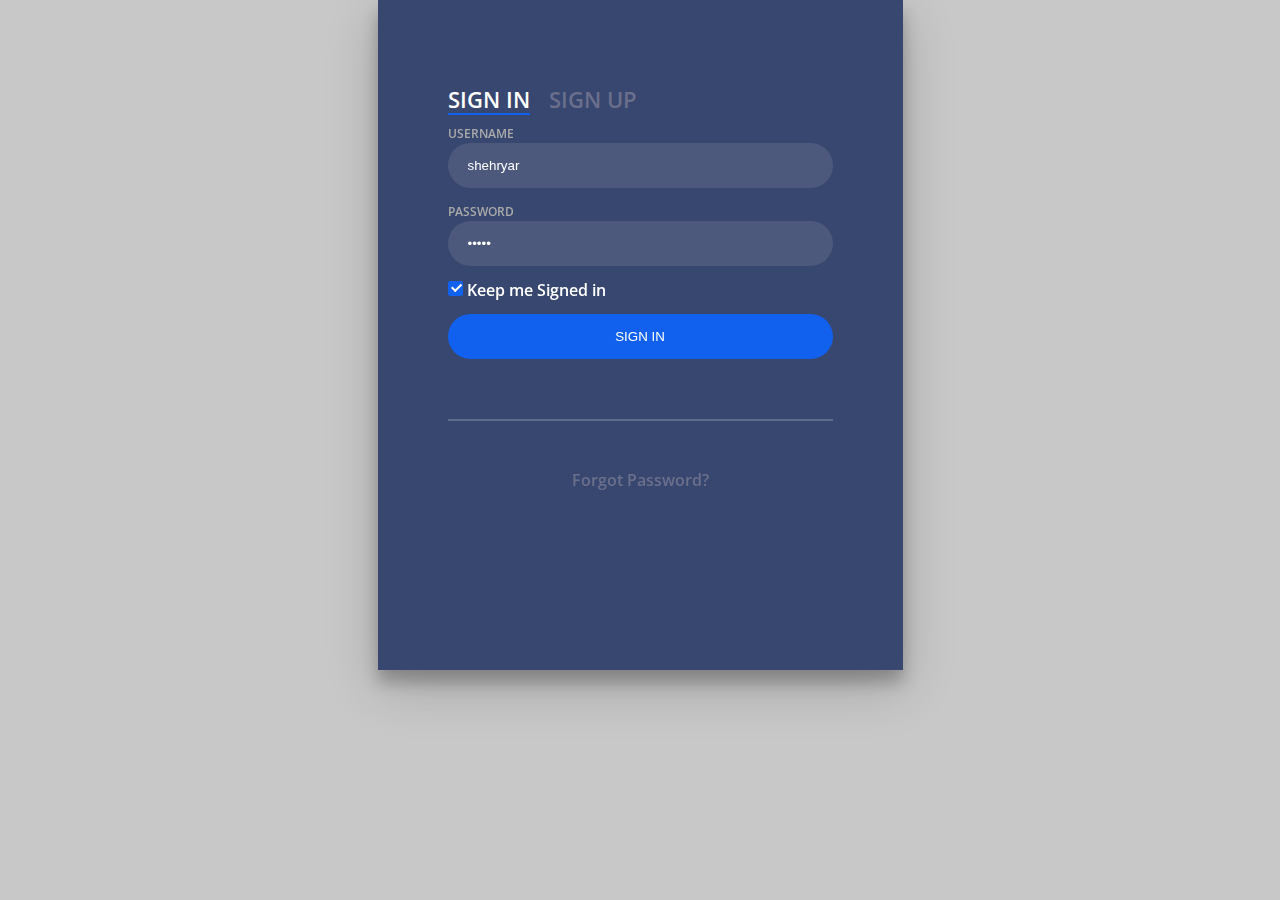
<file: login_reg_api/index.html>
<!DOCTYPE html>
<html lang="en">

<head>
    <meta charset="UTF-8">
    <title>PHP Learning</title>


    <link rel='stylesheet prefetch' href='https://fonts.googleapis.com/css?family=Open+Sans:600'>

    <link rel="stylesheet" href="./assets/css/style.css">


</head>

<body>

<div class="login-wrap">
    <div class="login-html">
        <input id="tab-1" type="radio" name="tab" class="sign-in" checked><label for="tab-1" class="tab">Sign In</label>
        <input id="tab-2" type="radio" name="tab" class="sign-up"><label for="tab-2" class="tab">Sign Up</label>
        <div class="login-form">
            <form class="sign-in-htm" action="./api/service/user/login.php" method="GET">
                <div class="group">
                    <label for="log_username" class="label">Username</label>
                    <input id="log_username" name="username" type="text" class="input" value="shehryar">
                </div>
                <div class="group">
                    <label for="log_password" class="label">Password</label>
                    <input id="log_password" name="password" type="password" class="input" data-type="password"
                           value="12345">
                </div>
                <div class="group">
                    <input id="check" type="checkbox" class="check" checked>
                    <label for="check"><span class="icon"></span> Keep me Signed in</label>
                </div>
                <div class="group">
                    <input type="submit" class="button" value="Sign In">
                </div>
                <div class="hr"></div>
                <div class="foot-lnk">
                    <a href="#forgot">Forgot Password?</a>
                </div>
            </form>
            <form class="sign-up-htm" action="./api/service/user/signup.php" method="POST">
                <div class="group">
                    <label for="reg_username" class="label">Username</label>
                    <input id="reg_username" name="username" type="text" class="input">
                </div>
                <div class="group">
                    <label for="reg_password" class="label">Password</label>
                    <input id="reg_password" name="password" type="password" class="input" data-type="password">
                </div>
                <div class="group">
                    <label for="pass" class="label">Confirm Password</label>
                    <input id="pass" type="password" class="input" data-type="password">
                </div>
                <div class="group">
                    <input type="submit" class="button" value="Sign Up">
                </div>
                <div class="hr"></div>
                <div class="foot-lnk">
                    <label for="tab-1">Already Member?></label>
                </div>
            </form>
        </div>
    </div>
</div>


</body>

</html>
</file>
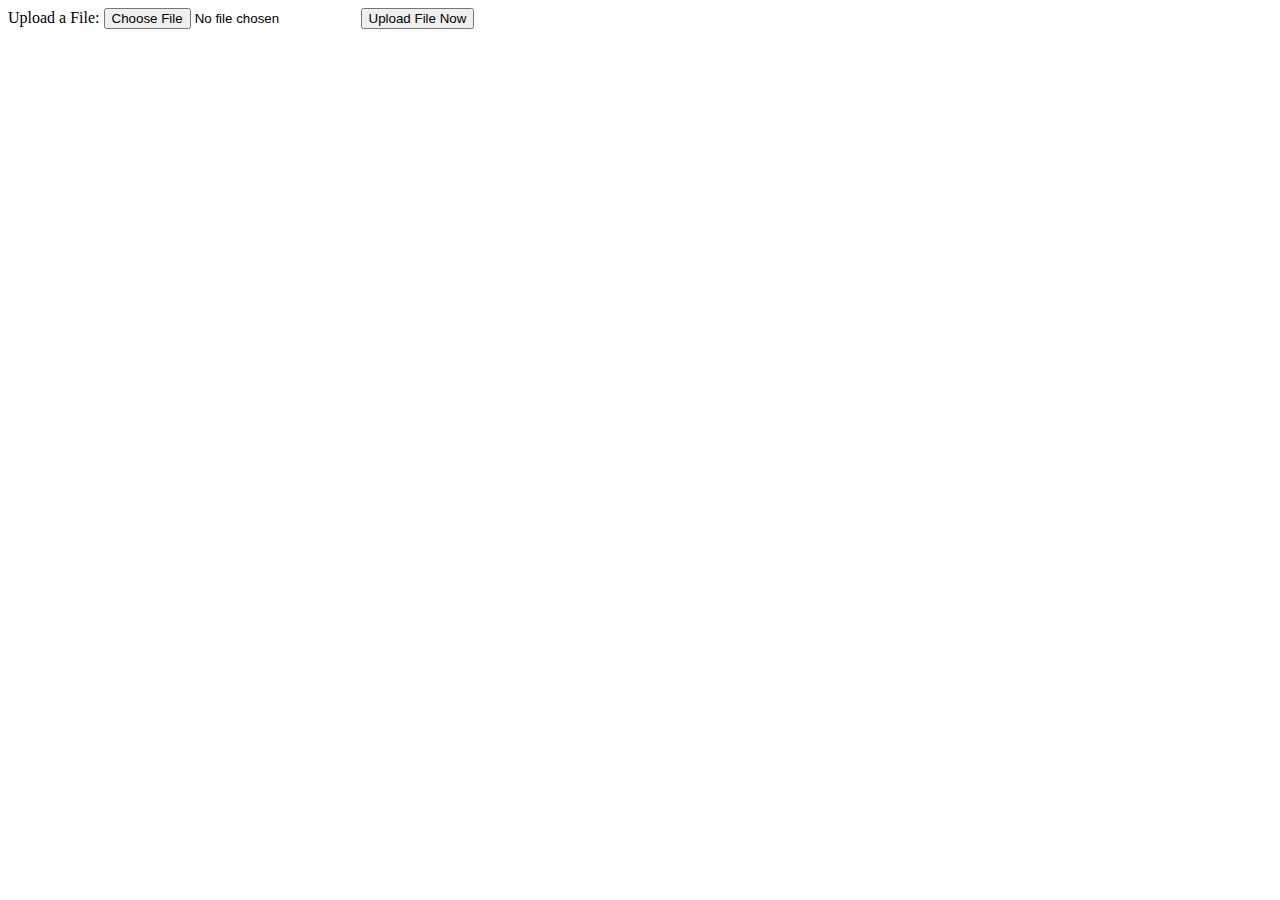
<file: login_reg_api/api/service/upload_service/index.html>
<!DOCTYPE html>
<html lang="en">
<head>
    <meta charset="UTF-8">
    <title>File Upload with PHP</title>
</head>
<body>
<form action="http://localhost/android_apis/login_reg_api/api/service/upload_service/upload.php" method="post"
      enctype="multipart/form-data">
    Upload a File:
    <input type="file" name="my_photo_file" id="fileToUpload">
    <input type="submit" name="submit" value="Upload File Now">
</form>
</body>
</html>
</file>
<file: login_reg_api/assets/css/style.css>
body {
    margin: 0;
    color: #6a6f8c;
    background: #c8c8c8;
    font: 600 16px/18px 'Open Sans', sans-serif;
}

*, :after, :before {
    box-sizing: border-box
}

.clearfix:after, .clearfix:before {
    content: '';
    display: table
}

.clearfix:after {
    clear: both;
    display: block
}

a {
    color: inherit;
    text-decoration: none
}

.login-wrap {
    width: 100%;
    margin: auto;
    max-width: 525px;
    min-height: 670px;
    position: relative;
    background: url(https://raw.githubusercontent.com/khadkamhn/day-01-login-form/master/img/bg.jpg) no-repeat center;
    box-shadow: 0 12px 15px 0 rgba(0, 0, 0, .24), 0 17px 50px 0 rgba(0, 0, 0, .19);
}

.login-html {
    width: 100%;
    height: 100%;
    position: absolute;
    padding: 90px 70px 50px 70px;
    background: rgba(40, 57, 101, .9);
}

.login-html .sign-in-htm,
.login-html .sign-up-htm {
    top: 0;
    left: 0;
    right: 0;
    bottom: 0;
    position: absolute;
    transform: rotateY(180deg);
    backface-visibility: hidden;
    transition: all .4s linear;
}

.login-html .sign-in,
.login-html .sign-up,
.login-form .group .check {
    display: none;
}

.login-html .tab,
.login-form .group .label,
.login-form .group .button {
    text-transform: uppercase;
}

.login-html .tab {
    font-size: 22px;
    margin-right: 15px;
    padding-bottom: 5px;
    margin: 0 15px 10px 0;
    display: inline-block;
    border-bottom: 2px solid transparent;
}

.login-html .sign-in:checked + .tab,
.login-html .sign-up:checked + .tab {
    color: #fff;
    border-color: #1161ee;
}

.login-form {
    min-height: 345px;
    position: relative;
    perspective: 1000px;
    transform-style: preserve-3d;
}

.login-form .group {
    margin-bottom: 15px;
}

.login-form .group .label,
.login-form .group .input,
.login-form .group .button {
    width: 100%;
    color: #fff;
    display: block;
}

.login-form .group .input,
.login-form .group .button {
    border: none;
    padding: 15px 20px;
    border-radius: 25px;
    background: rgba(255, 255, 255, .1);
}

.login-form .group input[data-type="password"] {
    text-security: circle;
    -webkit-text-security: circle;
}

.login-form .group .label {
    color: #aaa;
    font-size: 12px;
}

.login-form .group .button {
    background: #1161ee;
}

.login-form .group label .icon {
    width: 15px;
    height: 15px;
    border-radius: 2px;
    position: relative;
    display: inline-block;
    background: rgba(255, 255, 255, .1);
}

.login-form .group label .icon:before,
.login-form .group label .icon:after {
    content: '';
    width: 10px;
    height: 2px;
    background: #fff;
    position: absolute;
    transition: all .2s ease-in-out 0s;
}

.login-form .group label .icon:before {
    left: 3px;
    width: 5px;
    bottom: 6px;
    transform: scale(0) rotate(0);
}

.login-form .group label .icon:after {
    top: 6px;
    right: 0;
    transform: scale(0) rotate(0);
}

.login-form .group .check:checked + label {
    color: #fff;
}

.login-form .group .check:checked + label .icon {
    background: #1161ee;
}

.login-form .group .check:checked + label .icon:before {
    transform: scale(1) rotate(45deg);
}

.login-form .group .check:checked + label .icon:after {
    transform: scale(1) rotate(-45deg);
}

.login-html .sign-in:checked + .tab + .sign-up + .tab + .login-form .sign-in-htm {
    transform: rotate(0);
}

.login-html .sign-up:checked + .tab + .login-form .sign-up-htm {
    transform: rotate(0);
}

.hr {
    height: 2px;
    margin: 60px 0 50px 0;
    background: rgba(255, 255, 255, .2);
}

.foot-lnk {
    text-align: center;
}
</file>
